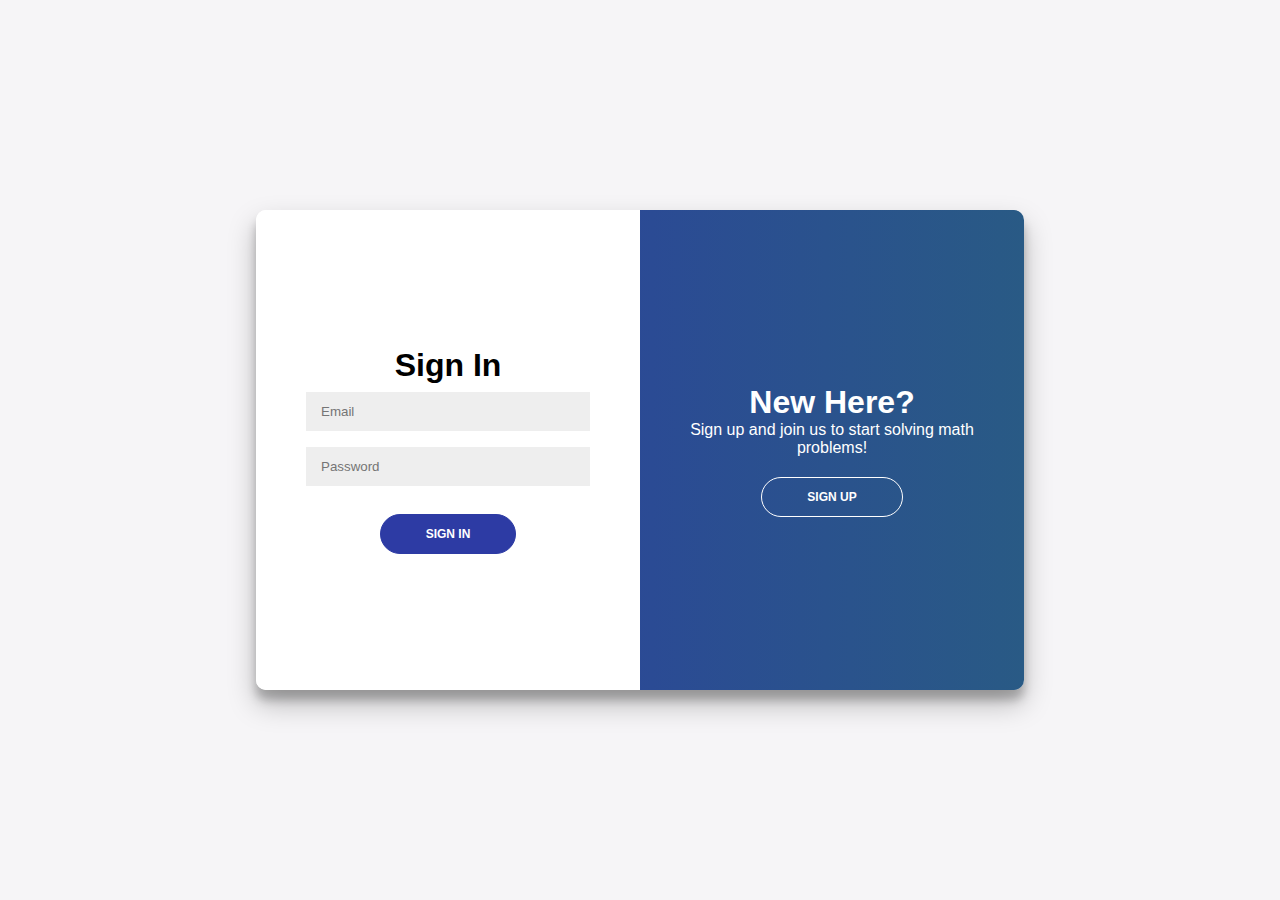
<file: index.html>
<!DOCTYPE html>
<html lang="en">
<head>
    <meta charset="UTF-8">
    <meta name="viewport" content="width=device-width, initial-scale=1.0">
    <title>Math-o-Matik - Login</title>
    <link rel="stylesheet" href="styles.css">
</head>
<body>
    <div class="container" id="container">
        <div class="form-container sign-up-container">
            <form id="signUpForm">
                <h1>Create Account</h1>
                <input type="text" placeholder="Username" required />
                <input type="email" placeholder="Email" required />
                <input type="password" placeholder="Password" required />
                <button type="submit">Sign Up</button>
            </form>
        </div>

        <div class="form-container sign-in-container">
            <form id="signInForm">
                <h1>Sign In</h1>
                <input type="email" placeholder="Email" required />
                <input type="password" placeholder="Password" required />
                <button type="submit">Sign In</button>
            </form>
        </div>

        <div class="overlay-container">
            <div class="overlay">
                <div class="overlay-panel overlay-left">
                    <h1>Welcome Back!</h1>
                    <p>To continue, please log in to your account</p>
                    <button class="ghost" id="signIn">Sign In</button>
                </div>
                <div class="overlay-panel overlay-right">
                    <h1>New Here?</h1>
                    <p>Sign up and join us to start solving math problems!</p>
                    <button class="ghost" id="signUp">Sign Up</button>
                </div>
            </div>
        </div>
    </div>

    <script src="script.js"></script>
</body>
</html>
</file>
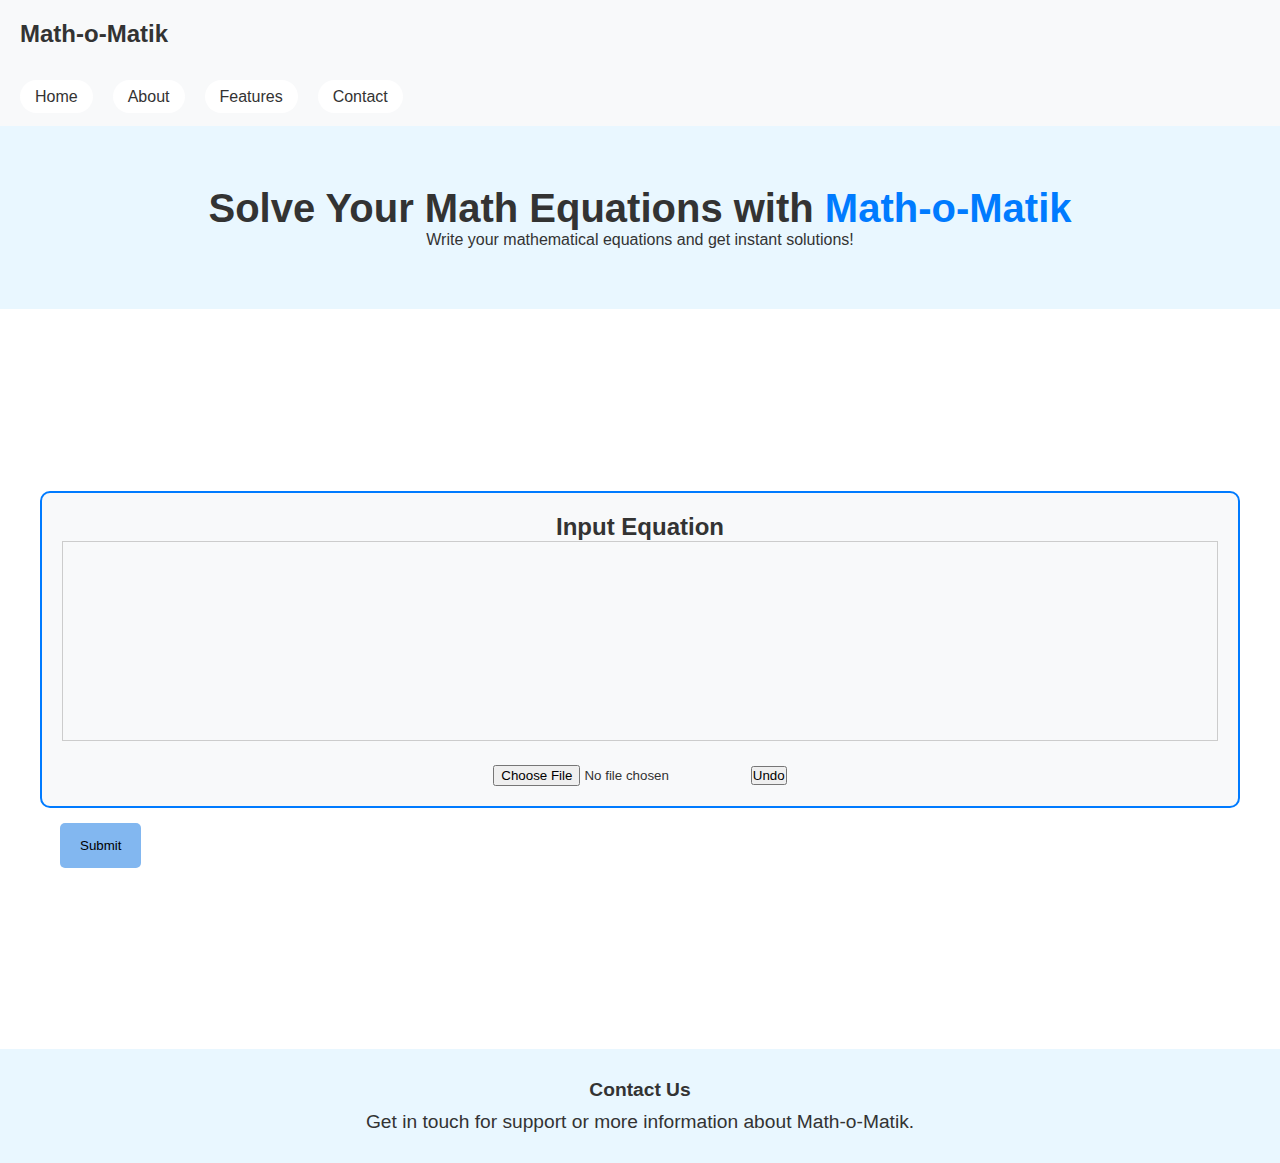
<file: homepage.html>
<!DOCTYPE html>
<html lang="en">
<head>
  <meta charset="UTF-8">
  <meta name="viewport" content="width=device-width, initial-scale=1.0">
  <title>Math-o-Matik</title>
  <link rel="stylesheet" href="homepage.css">
</head>
<body>
  <!-- Header Section -->
  <header>
    <div class="logo">Math-o-Matik</div>
  </header>
  <header>
    <nav>
      <ul class="navbar">
        <li><a href="#home">Home</a></li>
        <li><a href="#about">About</a></li>
        <li><a href="#features">Features</a></li>
        <li><a href="#contact">Contact</a></li>
      </ul>
    </nav>
  </header>

  <!-- Hero Section -->
  <section class="hero">
    <div class="container">
      <h1>Solve Your Math Equations with <span>Math-o-Matik</span></h1>
      <p>Write your mathematical equations and get instant solutions!</p>
    </div>
  </section>

  <!-- Main Section with Canvas and Submit -->
  <section class="solver">
    <div class="container">
      <div id="canvasContainer" class="canvas-container">
        <h2>Input Equation</h2>
        <canvas id="inputCanvas"></canvas>
        <input type="file" id="uploadInput" class="upload-btn" accept="image/*">
        <button id="undoBtn">Undo</button>
      </div>
      <button class="submit-btn" onclick="showSolution()">Submit</button>

      <!-- Answer Panel, sliding over the input canvas -->
      <div id="answerCanvas" class="answer-canvas">
        <button class="close-btn"  onclick="closeSolution()">✖</button>
        <h2>Solution</h2>
        <p id="solutionText">Your solution will appear here.</p>
      </div>
    </div>
  </section>

  <!-- Contact Section -->
  <footer id="contact" class="contact">
    <div class="container">
      <h2>Contact Us</h2>
      <p>Get in touch for support or more information about Math-o-Matik.</p>
    </div>
  </footer>

  <script src="script.js"></script>
</body>
</html>
</file>
<file: styles.css>
* {
    box-sizing: border-box;
    margin: 0;
    padding: 0;
    font-family: 'Arial', sans-serif;
}

body {
    background-color: #f6f5f7;
    display: flex;
    justify-content: center;
    align-items: center;
    height: 100vh;
}

.container {
    background-color: #fff;
    border-radius: 10px;
    box-shadow: 0 14px 28px rgba(0, 0, 0, 0.25), 
                0 10px 10px rgba(0, 0, 0, 0.22);
    position: relative;
    width: 768px;
    max-width: 100%;
    min-height: 480px;
    overflow: hidden;
}

.form-container {
    position: absolute;
    top: 0;
    height: 100%;
    transition: all 0.6s ease-in-out;
}

.sign-in-container {
    left: 0;
    width: 50%;
    z-index: 2;
}

.sign-up-container {
    left: 0;
    width: 50%;
    opacity: 0;
    z-index: 1;
}

.container.right-panel-active .sign-up-container {
    transform: translateX(100%);
    opacity: 1;
    z-index: 5;
}

.container.right-panel-active .sign-in-container {
    transform: translateX(100%);
    opacity: 0;
    z-index: 1;
}

.overlay-container {
    position: absolute;
    top: 0;
    left: 50%;
    width: 50%;
    height: 100%;
    overflow: hidden;
    transition: transform 0.6s ease-in-out;
    z-index: 100;
}

.container.right-panel-active .overlay-container {
    transform: translateX(-100%);
}

.overlay {
    background: #ff416c;
    background: -webkit-linear-gradient(to right, rgb(45, 59, 164), #295a85);
    background: linear-gradient(to right, rgb(45, 59, 164), #295a85);
    color: #fff;
    position: relative;
    left: -100%;
    height: 100%;
    width: 200%;
    transform: translateX(0);
    transition: transform 0.6s ease-in-out;
}

.container.right-panel-active .overlay {
    transform: translateX(50%);
}

.overlay-panel {
    position: absolute;
    display: flex;
    align-items: center;
    justify-content: center;
    flex-direction: column;
    text-align: center;
    padding: 0 40px;
    top: 0;
    height: 100%;
    width: 50%;
    transform: translateX(0);
    transition: transform 0.6s ease-in-out;
}

.overlay-left {
    transform: translateX(-20%);
}

.container.right-panel-active .overlay-left {
    transform: translateX(0);
}

.overlay-right {
    right: 0;
    transform: translateX(0);
}

.container.right-panel-active .overlay-right {
    transform: translateX(20%);
}

form {
    background-color: #fff;
    display: flex;
    align-items: center;
    justify-content: center;
    flex-direction: column;
    padding: 0 50px;
    height: 100%;
    text-align: center;
}

input {
    background-color: #eee;
    border: none;
    padding: 12px 15px;
    margin: 8px 0;
    width: 100%;
}

button {
    border-radius: 20px;
    border: 1px solid rgb(45, 59, 164);
    background-color: rgb(45, 59, 164);
    color: white;
    font-size: 12px;
    font-weight: bold;
    padding: 12px 45px;
    text-transform: uppercase;
    transition: transform 80ms ease-in;
    margin-top: 20px;
    cursor: pointer;
}

button:active {
    transform: scale(0.95);
}

button.ghost {
    background-color: transparent;
    border-color: white;
}
</file>
<file: homepage.css>
/* General Reset */
* {
    margin: 0;
    padding: 0;
    box-sizing: border-box;
  }
  
  body {
    font-family: Arial, sans-serif;
    color: #333;
    /* overflow: hidden; Prevent scrolling */
  }
  
  .container {
    width: 100%;
    max-width: 1200px;
    margin: auto;
  }
  
  /* Header */
  header {
    display: flex;
    align-items: center;
    padding: 20px;
    background-color: #f8f9fa;
  }
  
  .logo {
    font-size: 24px;
    font-weight: bold;
    margin-right: auto;
  }
  
  nav ul {
    list-style: none;
    display: flex;
    gap: 20px;
  }
  
  nav ul li a {
    text-decoration: none;
    color: #333;
    padding: 8px 15px;
    background-color: white;
    border-radius: 20px; /* Semi-rounded */
    transition: background-color 0.3s;
  }

  nav ul li a:hover {
    background-color:#8ac3ff;
  }
  
  /* Hero Section */
  .hero {
    padding: 60px 0;
    text-align: center;
    background-color: #e9f7ff;
  }
  
  .hero h1 {
    font-size: 2.5em;
    color: #333;
  }
  
  .hero h1 span {
    color: #007bff;
  }
  
  /* Solver Section */
  .solver {
    display: flex;
    align-items: center;
    padding: 60px 0;
    position: relative;
    height: calc(100vh - 160px); /* Adjust to fit without scrolling */
    overflow: hidden;
  }
  
  .canvas-container {
    flex: 1;
    border: 2px solid #007bff;
    border-radius: 10px;
    padding: 20px;
    text-align: center;
    background-color: #f8f9fa;
    transition: width 0.4s ease; /* Smooth resize on solution panel open */
  }
  
  canvas {
    width: 100%;
    height: 300px;
    border: 1px solid #ccc;
  }
  
  .upload-btn {
    margin-top: 20px;
  }
  
  .submit-btn {
    padding: 15px 20px;
    background-color: #82b7f0;
    color: black;
    border: none;
    border-radius: 5px;
    cursor: pointer;
    margin-left: 20px;
    margin-top: 15px;
  }
  
  /* Answer Canvas, sliding from the right */
  .answer-canvas {
    position: absolute;
    top: 0;
    right: -100%;
    width: 50%;
    height: 100%;
    background-color: #99caff;
    color: rgb(0, 0, 0);
    padding: 20px;
    transition: right 0.4s ease-in-out;
    display: flex;
    flex-direction: column;
    justify-content: center;
    align-items: center;
  }
  
  .answer-canvas h2 {
    margin-bottom: 20px;
  }
  
  .answer-canvas p {
    font-size: 1.2em;
    text-align: center;
  }

  .close-btn {
    position: absolute;
    top: 10px;
    right: 10px;
    padding: 5px 10px;
    background-color: #5cecff;
    color: rgb(0, 0, 0);
    border: none;
    border-radius: 5px;
    cursor: pointer;
    font-size: 0.9em;
  }

  #inputCanvas {
    width: 100%;
    height: 200px;
    border: 1px solid #ccc;
  }
  
  /* Contact Section */
  .contact {
    padding: 30px ;
    background-color: #e9f7ff;
    text-align: center;
  }
  
  .contact h2 {
    font-size: 1.2em;
    margin-bottom: 10px;
  }
  
  .contact p {
    font-size: 1.2em;
  }
</file>
